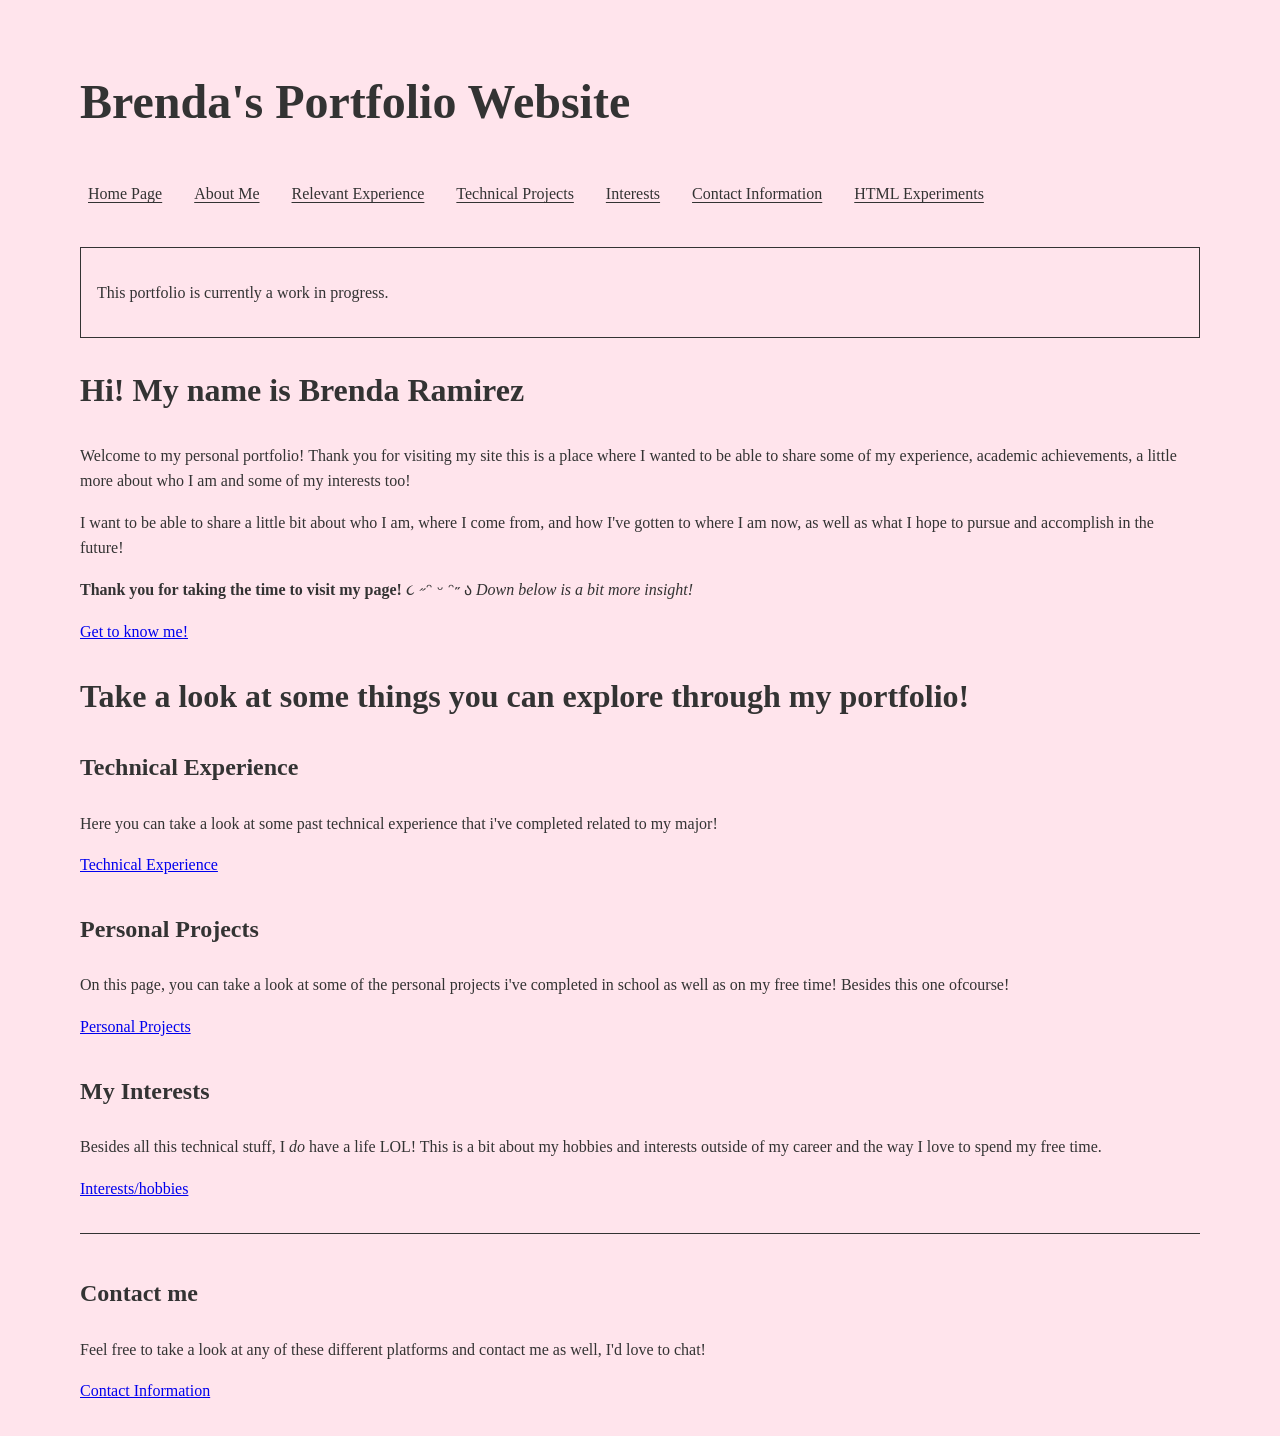
<file: index.html>
<!DOCTYPE html>
<html lang="en"> 


<head>
    <meta charset="UTF-8">
    <meta name="viewport" content="width=device-width, initial-scale=1.0">
    <title> Home Page | Brenda's Portfolio </title>

    <link rel="icon" href="images/IMG_4063.jpeg" type="image/jpeg">
    <link rel="stylesheet" href="styles.css">

</head>

<body>
    <header>
        <h1>Brenda's Portfolio Website</h1>
        <nav>
            <a href="index.html"> Home Page </a>
            <a href="about.html"> About Me </a>
            <a href="experience.html"> Relevant Experience </a>
            <a href="projects.html"> Technical Projects </a>
            <a href="interests.html"> Interests </a>
            <a href="contact.html"> Contact Information </a>
            <a href="experiments.html">HTML Experiments</a>
        </nav>
    </header>

    <main> 
        <welcome-Message>
            <p>
                This portfolio is currently a work in progress.
            </p>
        </welcome-Message>
        
        <hello-world></hello-world>
        
        <noscript>
            <p>
                JavaScript is disabled. But you can still explore my portfolio!
            </p>
        </noscript>

        <section>
            <h2> Hi! My name is Brenda Ramirez </h2>
            <p> 
                Welcome to my personal portfolio! Thank you for visiting my site this
                is a place where I wanted to be able to share some of my experience, academic 
                achievements, a little more about who I am and some of my interests too! 
            </p>

            <p> 
                I want to be able to share a little bit about who I am, where I come from, 
                and how I've gotten to where I am now, as well as what I hope to pursue and 
                accomplish in the future! 
            </p>

            <p>

            <b>Thank you for taking the time to visit my page!</b>
            ૮ ˶ᵔ ᵕ ᵔ˶ ა
            <i>Down below is a bit more insight!</i>
            </p>

            <a href="about.html"> Get to know me!</a>
        </section>

        <section> 
            <h2>Take a look at some things you can explore through my portfolio!</h2>
            <article>
                <h3>Technical Experience</h3>
                <p>
                    Here you can take a look at some past technical experience 
                    that i've completed related to my major! 
                </p>
                <a href="experience.html"> Technical Experience </a>
            </article>

            <article> 
                <h3>Personal Projects</h3>
                <p>
                    On this page, you can take a look at some of the personal projects
                    i've completed in school as well as on my free time! Besides this 
                    one ofcourse!
                </p>
                <a href="projects.html"> Personal Projects </a>
            </article>

            <article> 
                <h3>My Interests</h3>
                <p>
                    Besides all this technical stuff, I <em>do</em> have a life LOL! This is a 
                    bit about my hobbies and interests outside of my career and the 
                    way I love to spend my free time. 
                </p>
                <a href="interests.html"> Interests/hobbies </a>
            </article>
            
        </section>
    </main>

    <footer>
        <h3>Contact me</h3>
            <p>
                Feel free to take a look at any of these different platforms and 
                contact me as well, I'd love to chat! 
            </p>
            <a href="contact.html"> Contact Information </a>
    </footer>
</body>
</html>
</file>
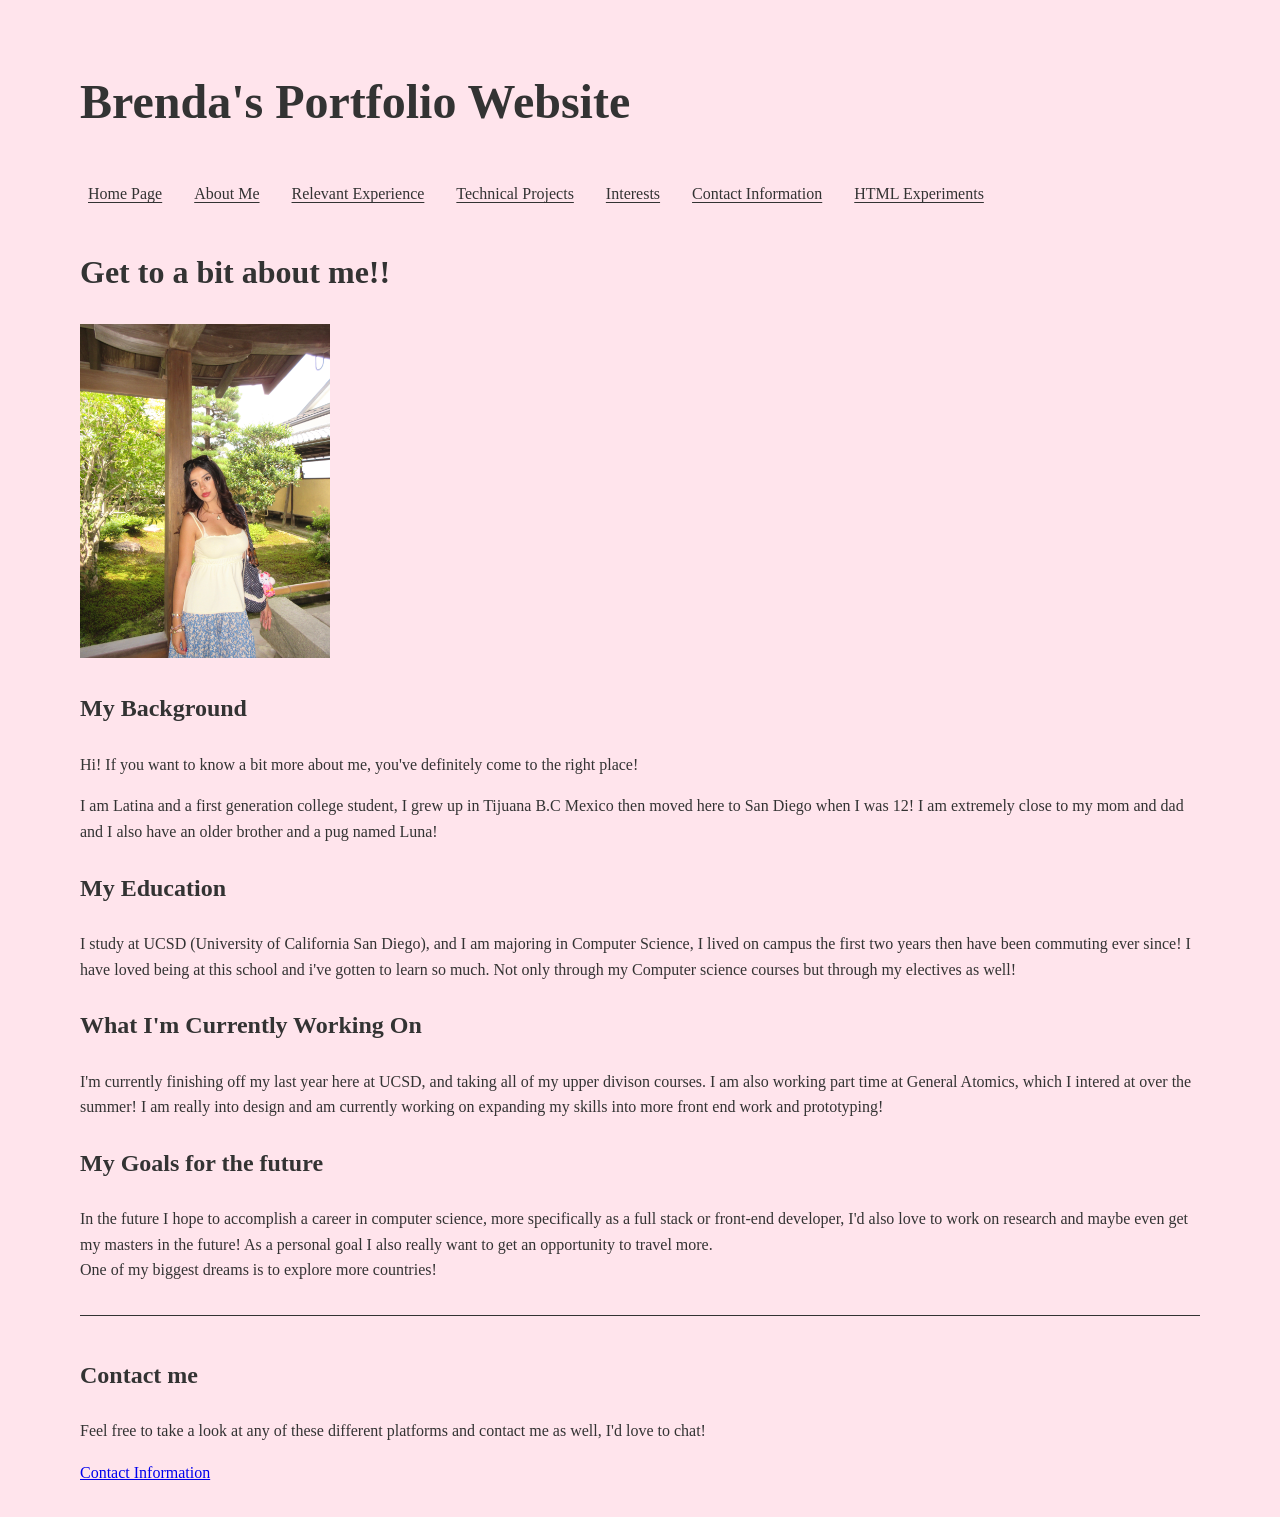
<file: about.html>
<!DOCTYPE html>
<html lang="en"> 

<head>
    <meta charset="UTF-8">
    <meta name="viewport" content="width=device-width, initial-scale=1.0">
    <title> About Me | Brenda's Portfolio </title>
    <link rel="stylesheet" href="styles.css">
</head>

<body>
    <header>
        <h1>Brenda's Portfolio Website</h1>
        <nav>
            <a href="index.html"> Home Page </a>
            <a href="about.html"> About Me </a>
            <a href="experience.html"> Relevant Experience </a>
            <a href="projects.html"> Technical Projects </a>
            <a href="interests.html"> Interests </a>
            <a href="contact.html"> Contact Information </a>
            <a href="experiments.html">HTML Experiments</a>
        </nav>
    </header>

    <main>
        <h2>Get to a bit about me!!</h2>

        <picture>
            <source media="(min-width: 700px)"
                    srcset="images/IMG_4063.jpeg">
        
            <img src="images/IMG_4063.jpeg"
                 alt="Brenda standing outdoors"
                 width="250">
        </picture>

        <section>
            <h3>My Background</h3>
            <p>
                Hi! If you want to know a bit more about me, you've definitely 
                come to the right place!
            </p>

            <p>
                I am Latina and a first generation college student, I grew up in Tijuana
                B.C Mexico then moved here to San Diego when I was 12! I am extremely close 
                to my mom and dad and I also have an older brother and a pug named Luna!
            </p>
        </section>

        <section>
            <h3>My Education</h3>
            <p>
                I study at <span>UCSD (University of California San Diego)</span>, and I am majoring in 
                Computer Science, I lived on campus the first two years then have been 
                commuting ever since! I have loved being at this school and i've gotten to 
                learn so much. Not only through my Computer science courses but through my 
                electives as well! 
            </p>
        </section>

        <section>
            <h3>What I'm Currently Working On</h3>
            <p>
                I'm currently finishing off my last year here at UCSD, and taking all of my 
                upper divison courses. I am also working part time at General Atomics, which 
                I intered at over the summer! I am really into design and am currently working 
                on expanding my skills into more front end work and prototyping! 
            </p>
        </section>

        <section>
            <h3>My Goals for the future</h3>
            <p>
                In the future I hope to accomplish a career in computer science, more specifically 
                as a full stack or front-end developer, I'd also love to work on research and maybe
                even get my masters in the future! As a personal goal I also really want to get
                an opportunity to travel more. 
                <br>
                One of my biggest dreams is to explore more countries!
            </p>
        </section>
    </main>

    <footer>
        <h3>Contact me</h3>
            <p>
                Feel free to take a look at any of these different platforms and 
                contact me as well, I'd love to chat! 
            </p>
            <a href="contact.html"> Contact Information </a>
    </footer>
</body>
</html>
</file>
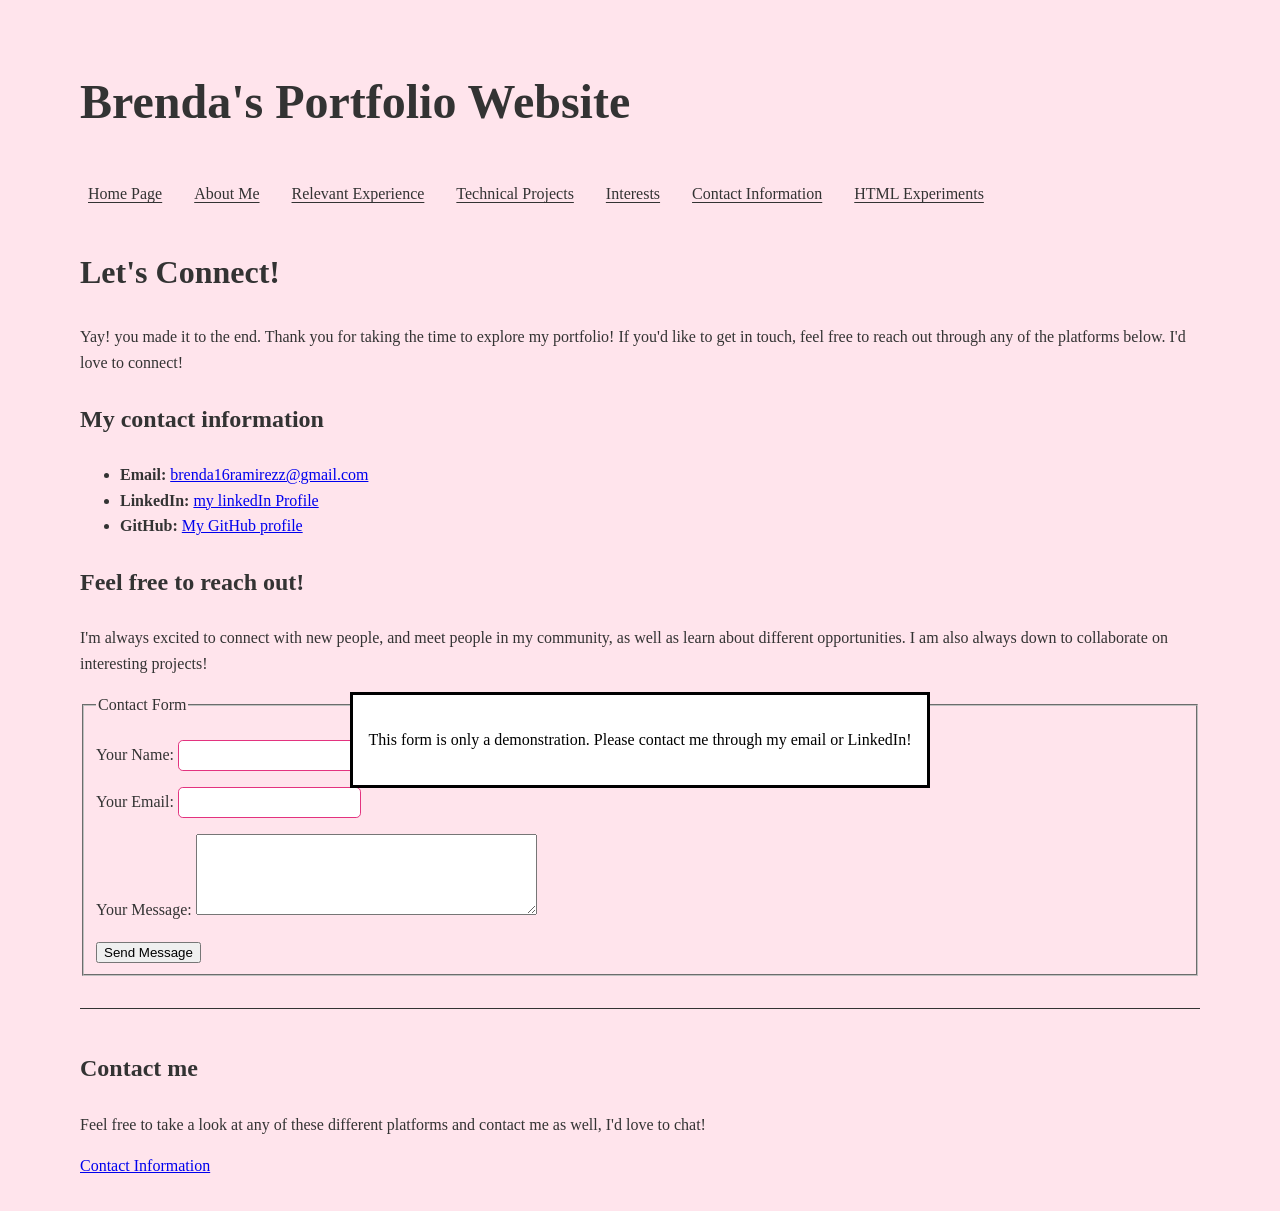
<file: contact.html>
<!DOCTYPE html>
<html lang="en">

<head>
    <meta charset="UTF-8">
    <meta name="viewport" content="width=device-width, initial-scale=1.0">
    <title>Contact | Brenda's Portfolio</title>
    <link rel="stylesheet" href="styles.css">
</head>

<body>
    <header>
        <h1>Brenda's Portfolio Website</h1>

        <nav>
            <a href="index.html">Home Page</a>
            <a href="about.html">About Me</a>
            <a href="experience.html">Relevant Experience</a>
            <a href="projects.html">Technical Projects</a>
            <a href="interests.html">Interests</a>
            <a href="contact.html">Contact Information</a>
            <a href="experiments.html">HTML Experiments</a>
        </nav>
    </header>

    <main>
        <h2>Let's Connect!</h2>

        <p>
            Yay! you made it to the end. Thank you for taking the time to explore
            my portfolio! If you'd like to get in touch, feel free to reach out 
            through any of the platforms below. I'd love to connect!
        </p>

        <section>
            <h3>My contact information</h3>

            <ul>
                <li>
                    <strong>Email:</strong>
                    <a href="mailto:brenda16ramirezz@gmail.com">
                        brenda16ramirezz@gmail.com
                    </a>
                </li>

                <li>
                    <strong>LinkedIn:</strong>
                    <a href="https://www.linkedin.com/in/brenda-ramirez-73j7">
                        my linkedIn Profile
                    </a>
                </li>

                <li>
                    <strong>GitHub:</strong>
                    <a href="https://github.com/Brendis7377">
                        My GitHub profile
                    </a>
                </li>
            </ul>
        </section>

        <section>
            <h3>Feel free to reach out!</h3>

            <p>
                I'm always excited to connect with new people, and meet people in my
                community, as well as learn about different opportunities. I am also 
                always down to collaborate on interesting projects!
            </p>
        </section>

        <dialog open>
            <p>
                This form is only a demonstration.
                Please contact me through my email or LinkedIn!
            </p>
        </dialog>
            <form> 
                <fieldset>
                    <legend>Contact Form</legend>

                    <p>
                        <label for="name">Your Name:</label>
                        <input type="text" id="name" name="name">
                    </p>

                    <p>
                        <label for="email">Your Email:</label>
                        <input type="email" id="email" name="email">
                    </p>

                    <p>
                        <label for="message">Your Message:</label>
                        <textarea id="message" name="message"
                                  rows="5" cols="40"></textarea>
                    </p>

                    <button type="button">Send Message</button>
                </fieldset>
            </form>
    </main>

    <footer>
        <h3>Contact me</h3>
            <p>
                Feel free to take a look at any of these different platforms and 
                contact me as well, I'd love to chat! 
            </p>
            <a href="contact.html"> Contact Information </a>
    </footer>
</body>
</html>
</file>
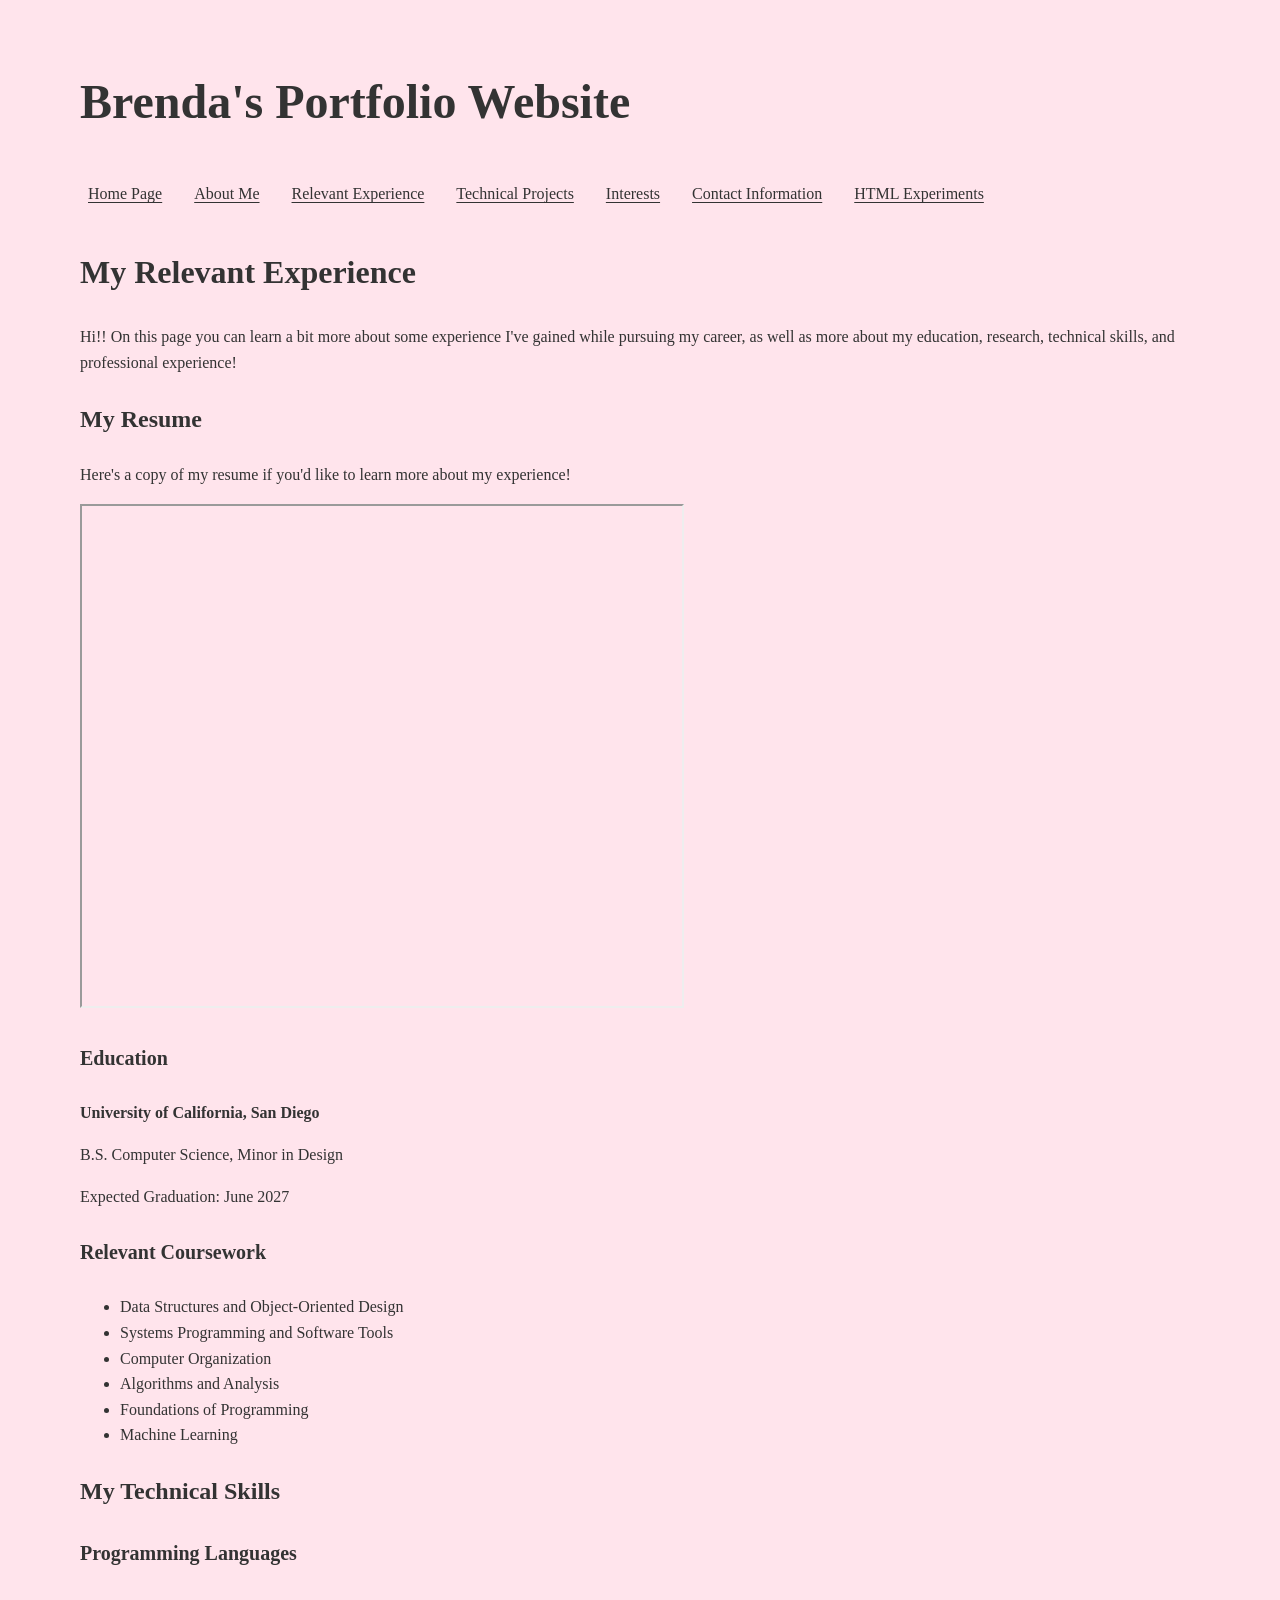
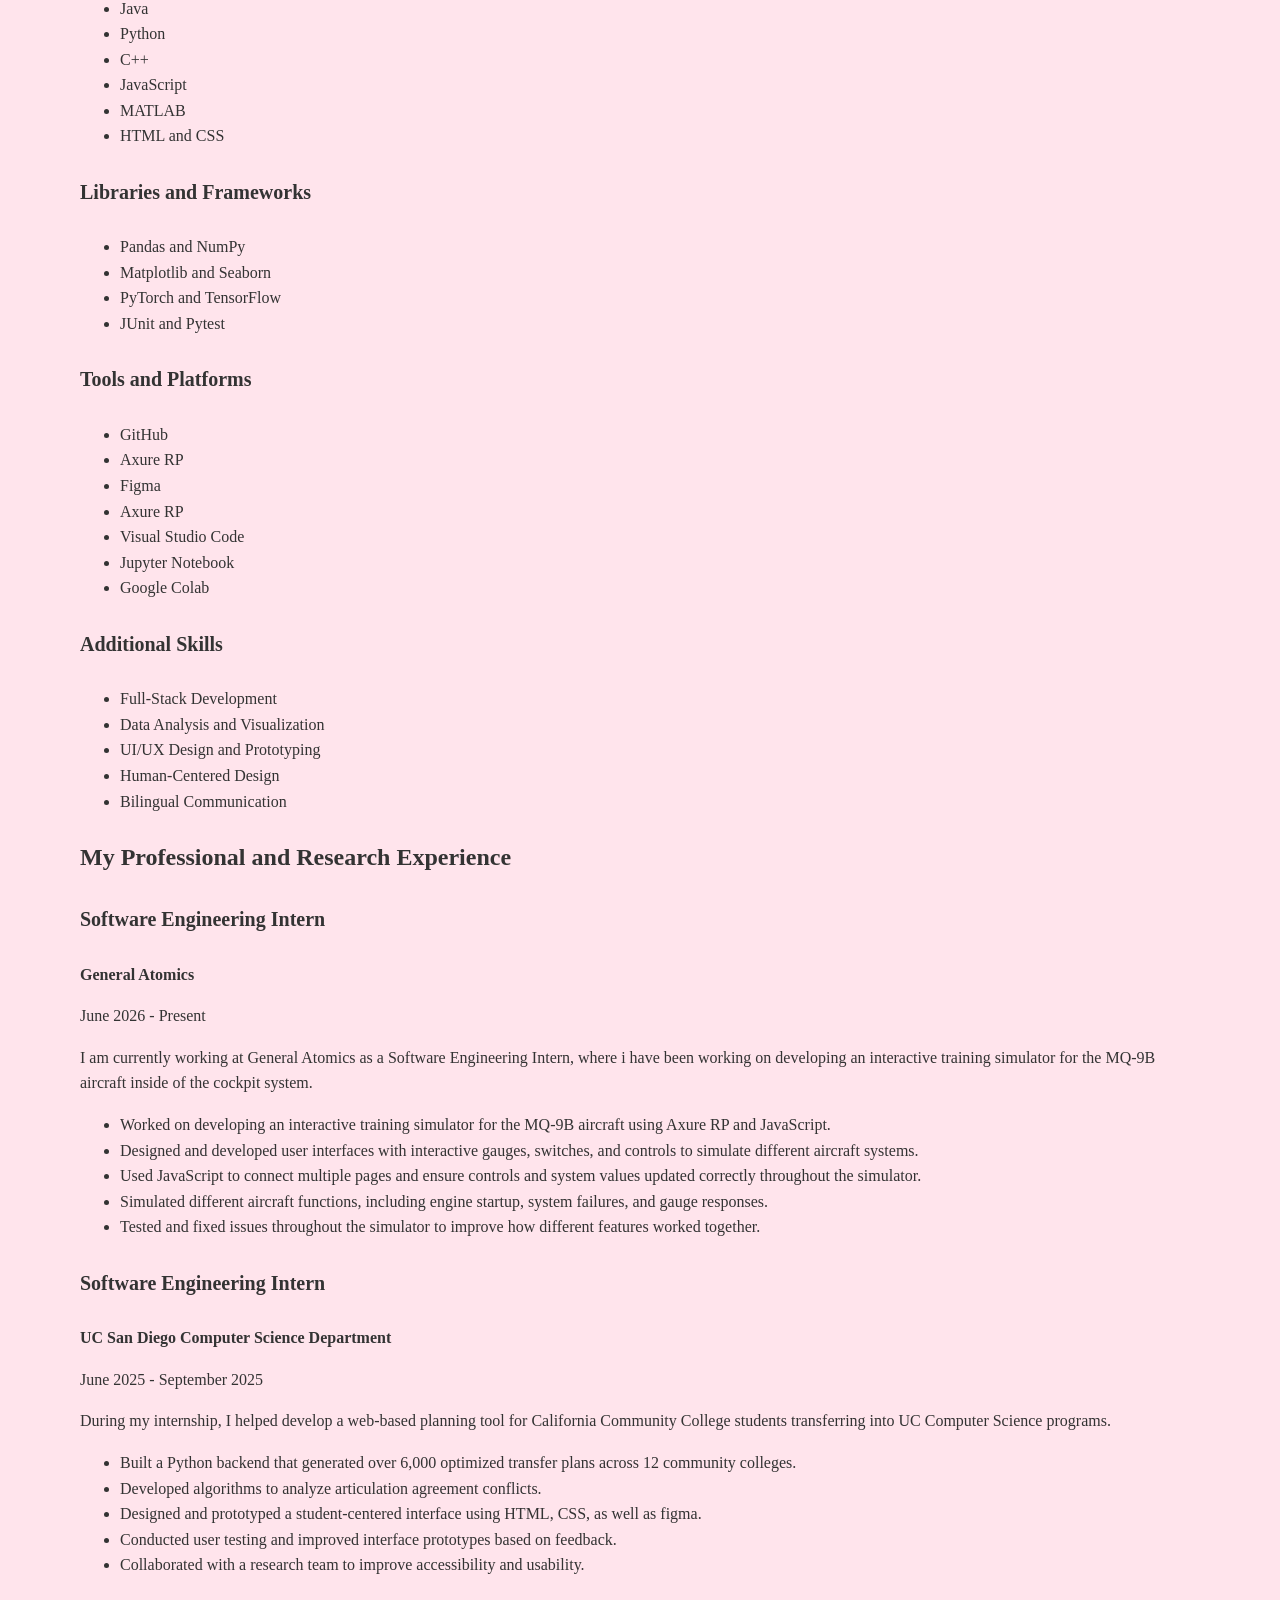
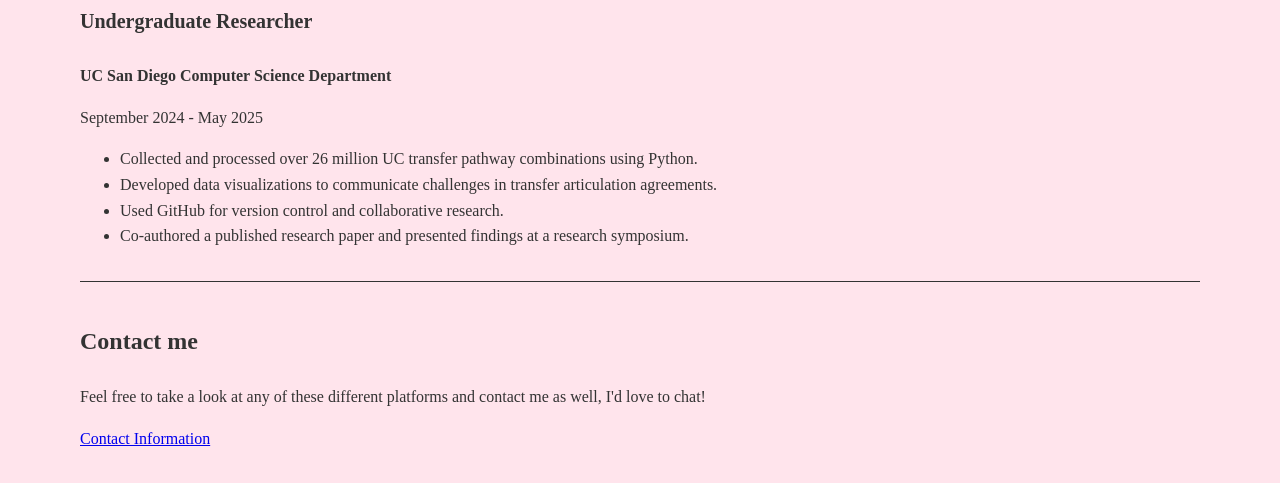
<file: experience.html>
<!DOCTYPE html>
<html lang="en">

<head>
    <meta charset="UTF-8">
    <meta name="viewport" content="width=device-width, initial-scale=1.0">
    <title>Experience | Brenda's Portfolio</title>
    <link rel="stylesheet" href="styles.css">
</head>

<body>
    <header>
        <h1>Brenda's Portfolio Website</h1>
        <nav>
            <a href="index.html">Home Page</a>
            <a href="about.html">About Me</a>
            <a href="experience.html">Relevant Experience</a>
            <a href="projects.html">Technical Projects</a>
            <a href="interests.html">Interests</a>
            <a href="contact.html">Contact Information</a>
            <a href="experiments.html">HTML Experiments</a>
        </nav>
    </header>

    <main>
        <h2>My Relevant Experience</h2>

        <p>
            Hi!! On this page you can learn a bit more about
            some experience I've gained while pursuing my
            career, as well as more about my education,
            research, technical skills, and professional
            experience! 
        </p>

        <section>
            <h3>My Resume</h3>
            <p>
                Here's a copy of my resume if you'd like
                to learn more about my experience!
            </p>
        
            <iframe src="resume.pdf"
                    width="600"
                    height="500"
                    title="Brenda's Resume">
            </iframe>

            <h4>Education</h4>
            <p>
                <strong>University of California,
                San Diego</strong>
            </p>
            <p>
                B.S. Computer Science, Minor in Design
            </p>
            <p>
                Expected Graduation: June 2027
            </p>

            <h4>Relevant Coursework</h4>
            <ul>
                <li>Data Structures and Object-Oriented Design</li>
                <li>Systems Programming and Software Tools</li>
                <li>Computer Organization</li>
                <li>Algorithms and Analysis</li>
                <li>Foundations of Programming</li>
                <li>Machine Learning</li>
            </ul>
        </section>

        <section>
            <h3>My Technical Skills</h3>

            <h4>Programming Languages</h4>
            <ul>
                <li>Java</li>
                <li>Python</li>
                <li>C++</li>
                <li>JavaScript</li>
                <li>MATLAB</li>
                <li>HTML and CSS</li>
            </ul>

            <h4>Libraries and Frameworks</h4>
            <ul>
                <li>Pandas and NumPy</li>
                <li>Matplotlib and Seaborn</li>
                <li>PyTorch and TensorFlow</li>
                <li>JUnit and Pytest</li>
            </ul>

            <h4>Tools and Platforms</h4>
            <ul>
                <li>GitHub</li>
                <li>Axure RP</li>
                <li>Figma</li>
                <li>Axure RP</li>
                <li>Visual Studio Code</li>
                <li>Jupyter Notebook</li>
                <li>Google Colab</li>
            </ul>

            <h4>Additional Skills</h4>
            <ul>
                <li>Full-Stack Development</li>
                <li>Data Analysis and Visualization</li>
                <li>UI/UX Design and Prototyping</li>
                <li>Human-Centered Design</li>
                <li>Bilingual Communication</li>
            </ul>
        </section>

        <section>
            <h3>My Professional and Research Experience</h3>

            <h4>Software Engineering Intern</h4>
            <p>
                <strong>General Atomics</strong>
            </p>
            <p>
                June 2026 - Present
            </p>

            <p>
                I am currently working at General Atomics as a Software Engineering 
                Intern, where i have been working on developing an interactive 
                training simulator for the MQ-9B aircraft inside of the cockpit system.
            </p>

            <ul>
                <li>
                    Worked on developing an interactive training simulator for the MQ-9B
                    aircraft using Axure RP and JavaScript.
                </li>
                <li>
                    Designed and developed user interfaces with interactive gauges, 
                    switches, and controls to simulate different aircraft systems.
                </li>
                <li>
                    Used JavaScript to connect multiple pages and ensure controls and 
                    system values updated correctly throughout the simulator.
                </li>
                <li>
                    Simulated different aircraft functions, including engine startup, 
                    system failures, and gauge responses.
                </li>
                <li>
                    Tested and fixed issues throughout the simulator to improve how
                    different features worked together.
                </li>
            </ul>

            <h4>Software Engineering Intern</h4>
            <p>
                <strong>
                    UC San Diego Computer Science Department
                </strong>
            </p>
            <p>
                June 2025 - September 2025
            </p>

            <p>
                During my internship, I helped develop a web-based planning tool for 
                California Community College students transferring into UC Computer Science 
                programs.
            </p>

            <ul>
                <li>
                    Built a Python backend that generated over 6,000 optimized transfer 
                    plans across 12 community colleges.
                </li>
                <li>
                    Developed algorithms to analyze articulation agreement conflicts.
                </li>
                <li>
                    Designed and prototyped a student-centered interface using HTML, CSS, 
                    as well as figma.
                </li>
                <li>
                    Conducted user testing and improved interface prototypes based on 
                    feedback.
                </li>
                <li>
                    Collaborated with a research team to improve accessibility and usability.
                </li>
            </ul>

            <h4>Undergraduate Researcher</h4>
            <p>
                <strong>
                    UC San Diego Computer Science Department
                </strong>
            </p>
            <p>
                September 2024 - May 2025
            </p>

            <ul>
                <li>
                    Collected and processed over 26 million UC transfer pathway 
                    combinations using Python.
                </li>
                <li>
                    Developed data visualizations to communicate challenges in 
                    transfer articulation agreements.
                </li>
                <li>
                    Used GitHub for version control and collaborative research.
                </li>
                <li>
                    Co-authored a published research paper and
                    presented findings at a research symposium.
                </li>
            </ul>
        </section>
    </main>

    <footer>
        <h3>Contact me</h3>
            <p>
                Feel free to take a look at any of these different platforms and 
                contact me as well, I'd love to chat! 
            </p>
            <a href="contact.html"> Contact Information </a>
    </footer>
</body>
</html>
</file>
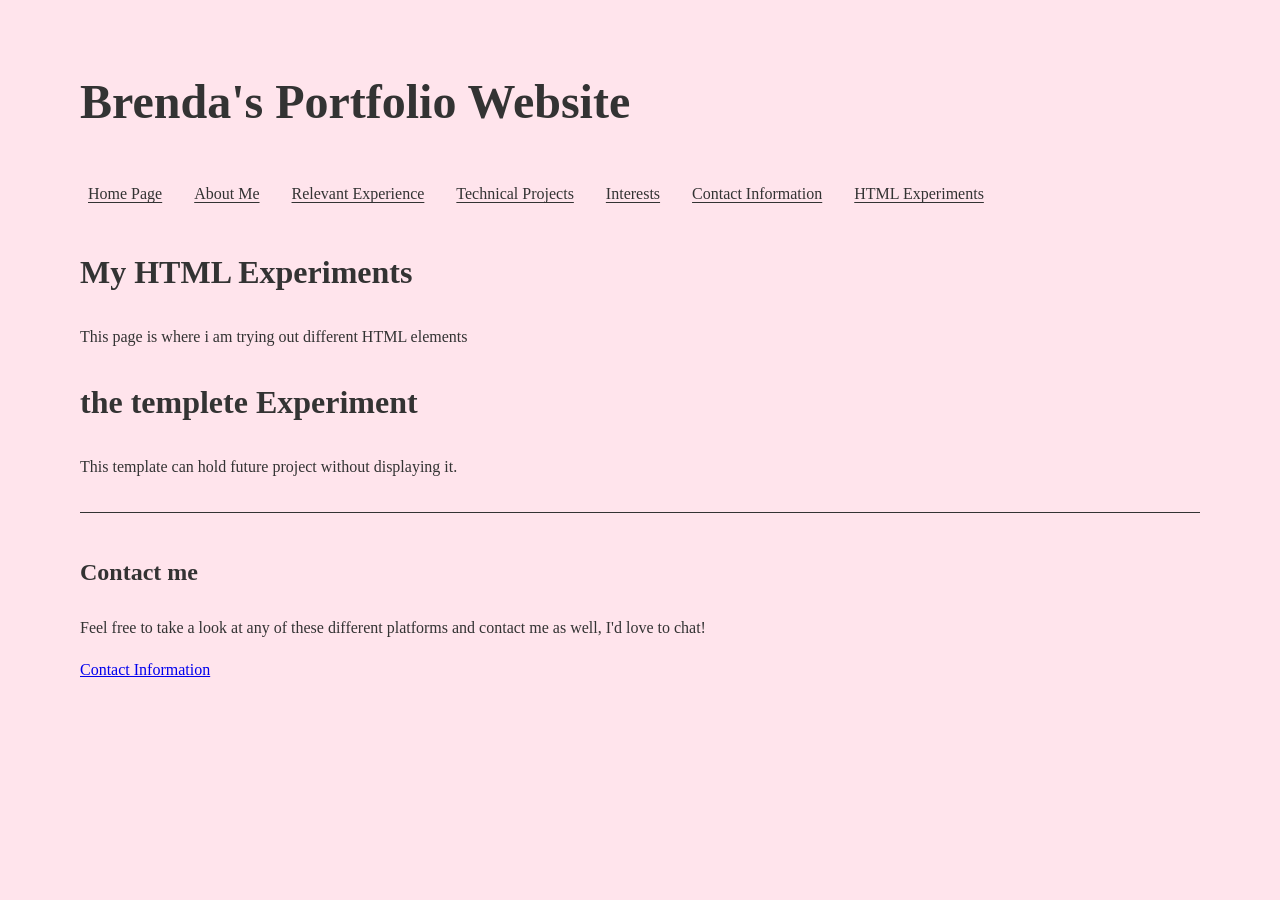
<file: experiments.html>
<!DOCTYPE html>
<html lang="en">

<head>
    <meta charset="UTF-8">
    <meta name="viewport" content="width=device-width, initial-scale=1.0">
    <title>Contact | Brenda's Portfolio</title>
    <link rel="stylesheet" href="styles.css">
</head>

<body>
    <header>
        <h1>Brenda's Portfolio Website</h1>

        <nav>
            <a href="index.html">Home Page</a>
            <a href="about.html">About Me</a>
            <a href="experience.html">Relevant Experience</a>
            <a href="projects.html">Technical Projects</a>
            <a href="interests.html">Interests</a>
            <a href="contact.html">Contact Information</a>
            <a href="experiments.html">HTML Experiments</a>
        </nav>
    </header>

    <main>
        <h2>My HTML Experiments</h2>

        <p>
            This page is where i am trying out different HTML elements
        </p>

        <section>
            <h2>the templete Experiment</h2>
            <p>This template can hold future project without displaying it.</p>
        
            <template id="future-project">
                <article>
                    <h3>My Future Project</h3>
                    <p>This is where I could describe my next project!</p>
                </article>
            </template>
        </section>
    </main>

    <footer>
        <h3>Contact me</h3>
        <p>
            Feel free to take a look at any of these different platforms and
            contact me as well, I'd love to chat!
        </p>
        <a href="contact.html">Contact Information</a>
    </footer>
</body>
</html>
</file>
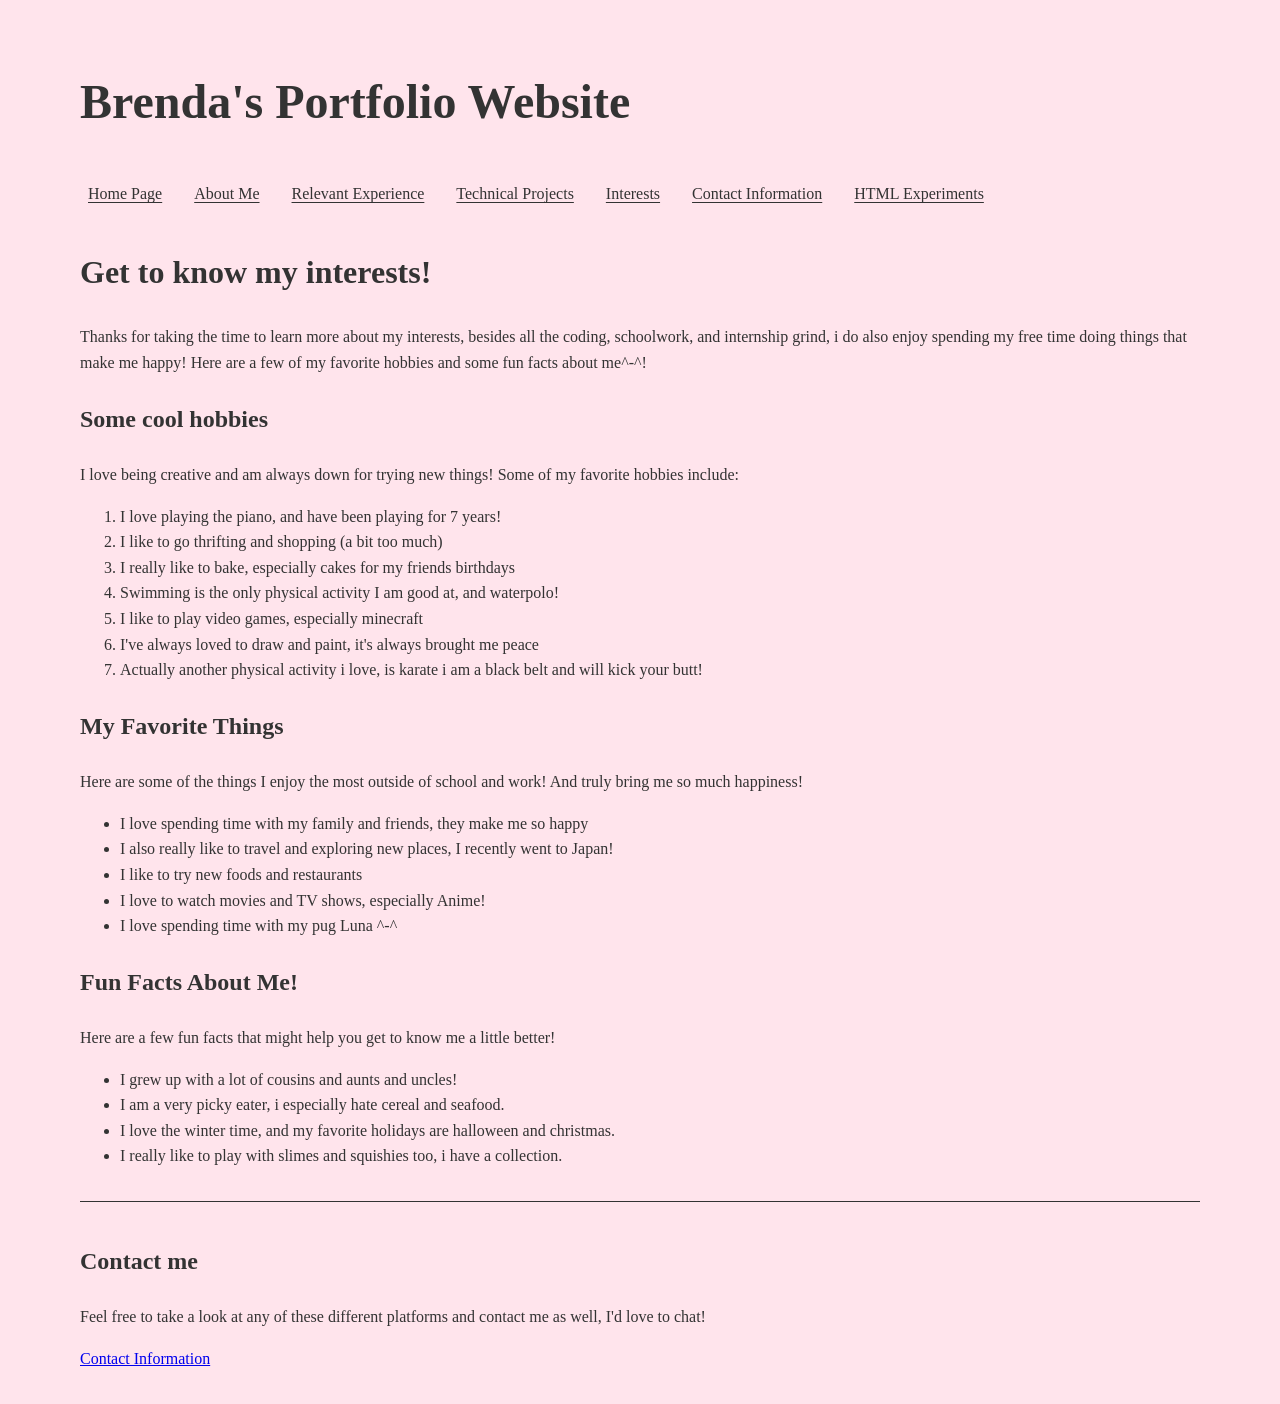
<file: interests.html>
<!DOCTYPE html>
<html lang="en">

<head>
    <meta charset="UTF-8">
    <meta name="viewport" content="width=device-width, initial-scale=1.0">
    <title>Interests | Brenda's Portfolio</title>
    <link rel="stylesheet" href="styles.css">
</head>

<body>
    <header>
        <h1>Brenda's Portfolio Website</h1>

        <nav>
            <a href="index.html">Home Page</a>
            <a href="about.html">About Me</a>
            <a href="experience.html">Relevant Experience</a>
            <a href="projects.html">Technical Projects</a>
            <a href="interests.html">Interests</a>
            <a href="contact.html">Contact Information</a>
            <a href="experiments.html">HTML Experiments</a>
        </nav>
    </header>

    <main>
        <h2>Get to know my interests!</h2>

        <p>
            Thanks for taking the time to learn more about my interests, besides all 
            the coding, schoolwork, and internship grind, i do also enjoy spending my 
            free time doing things that make me happy! Here are a few of my favorite
            hobbies and some fun facts about me^-^!
        </p>

        <section>
            <h3>Some cool hobbies</h3>

            <p>
                I love being creative and am always down for trying new things!
                Some of my favorite hobbies include:
            </p>

            <ol>
                <li>I love playing the piano, and have been playing for 7 years!</li>
                <li>I like to go thrifting and shopping (a bit too much)</li>
                <li>I really like to bake, especially cakes for my friends birthdays</li>
                <li>Swimming is the only physical activity I am good at, and waterpolo!</li>
                <li>I like to play video games, especially minecraft</li>
                <li>I've always loved to draw and paint, it's always brought me peace</li>
                <li>Actually another physical activity i love, is karate i am a black belt and will kick your butt!</li>
            </ol>
        </section>

        <section>
            <h3>My Favorite Things</h3>

            <p>
                Here are some of the things I enjoy the most outside of school and work! 
                And truly bring me so much happiness!  
            </p>

            <ul>
                <li>I love spending time with my family and friends, they make me so happy</li>
                <li>I also really like to travel and exploring new places, I recently went to Japan!</li>
                <li>I like to try new foods and restaurants</li>
                <li>I love to watch movies and TV shows, especially Anime!</li>
                <li>I love spending time with my pug Luna ^-^</li>

            </ul>
        </section>

        <section>
            <h3>Fun Facts About Me!</h3>

            <p>
                Here are a few fun facts that might help you get to know me a little better!
            </p>

            <ul>
                <li>
                    I grew up with a lot of cousins and aunts and uncles! 
                </li>
                <li>
                    I am a very picky eater, i especially hate cereal and seafood.
                </li>
                <li>
                    I love the winter time, and my favorite holidays are halloween and christmas. 
                </li>
                <li>
                    I really like to play with slimes and squishies too, i have a collection.
                </li>
            </ul>
        </section>
    </main>

    <footer>
        <h3>Contact me</h3>
            <p>
                Feel free to take a look at any of these different platforms and 
                contact me as well, I'd love to chat! 
            </p>
            <a href="contact.html"> Contact Information </a>
    </footer>
</body>
</html>
</file>
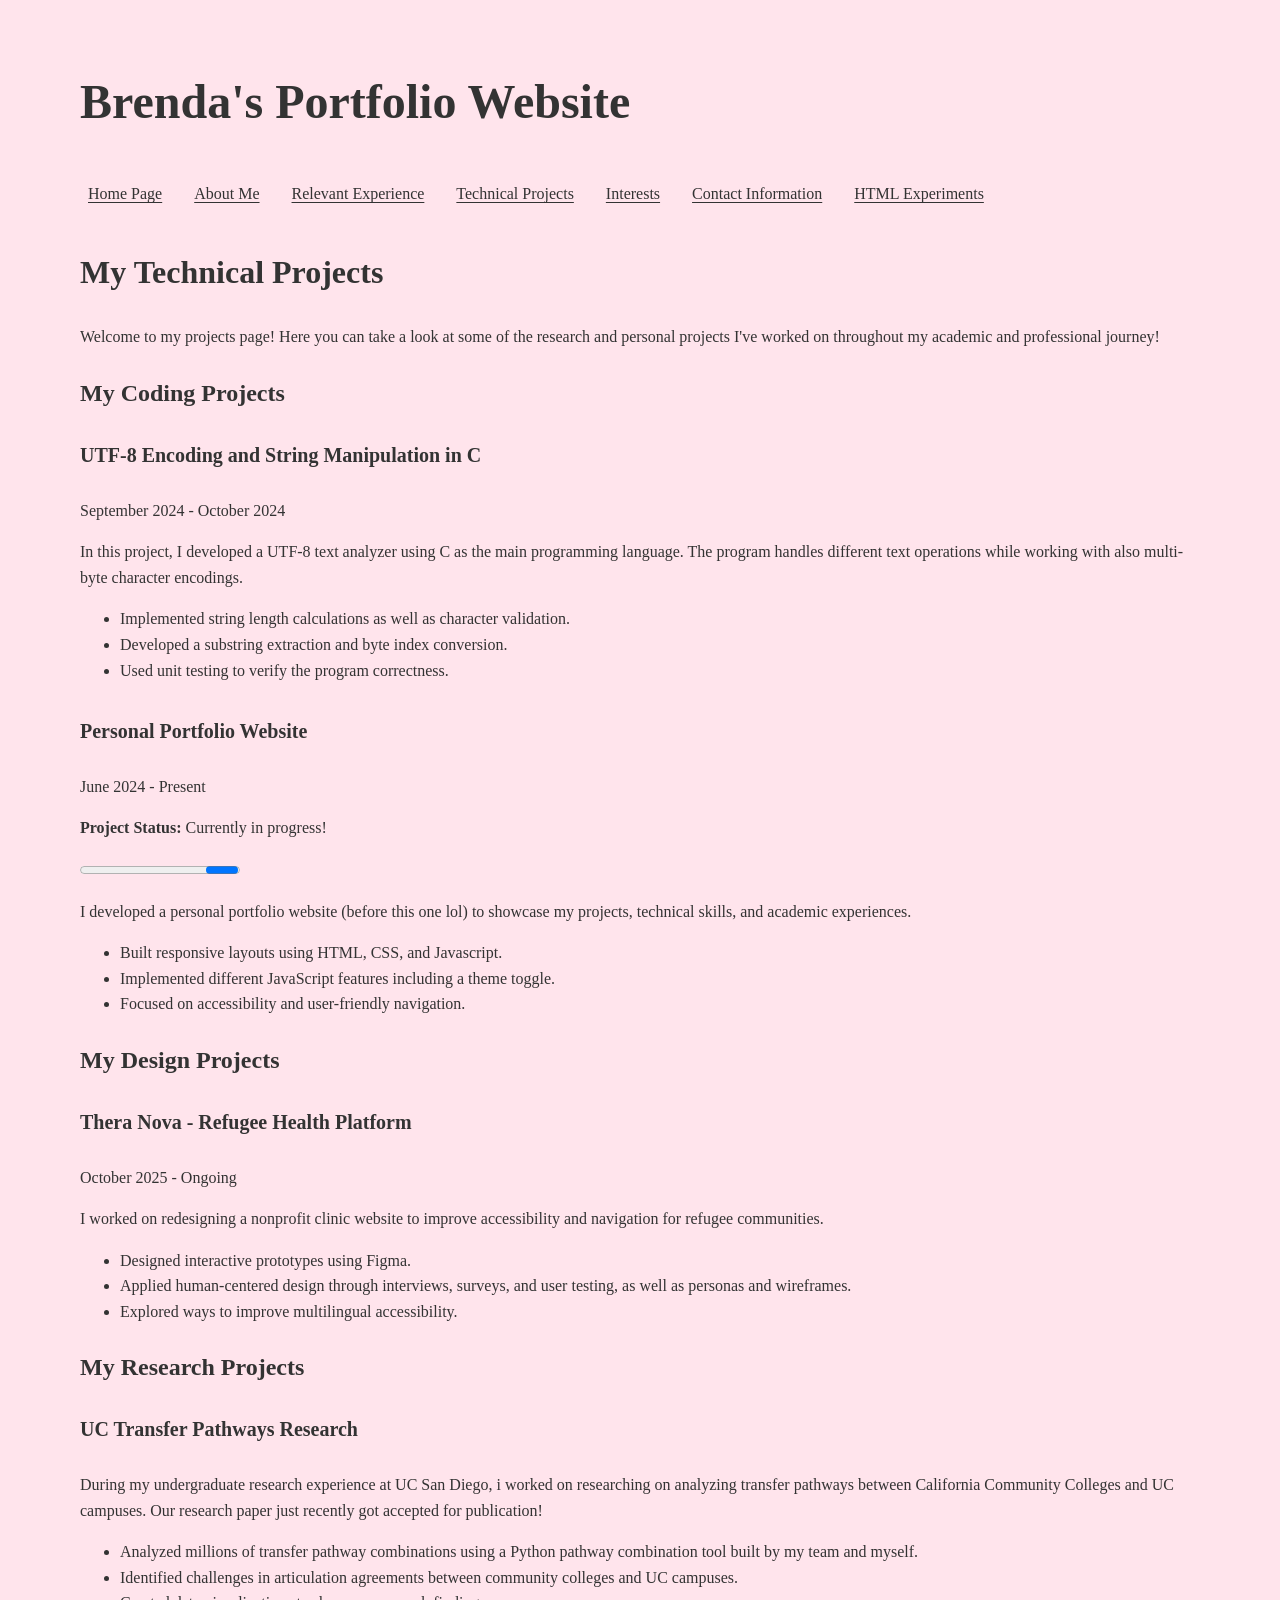
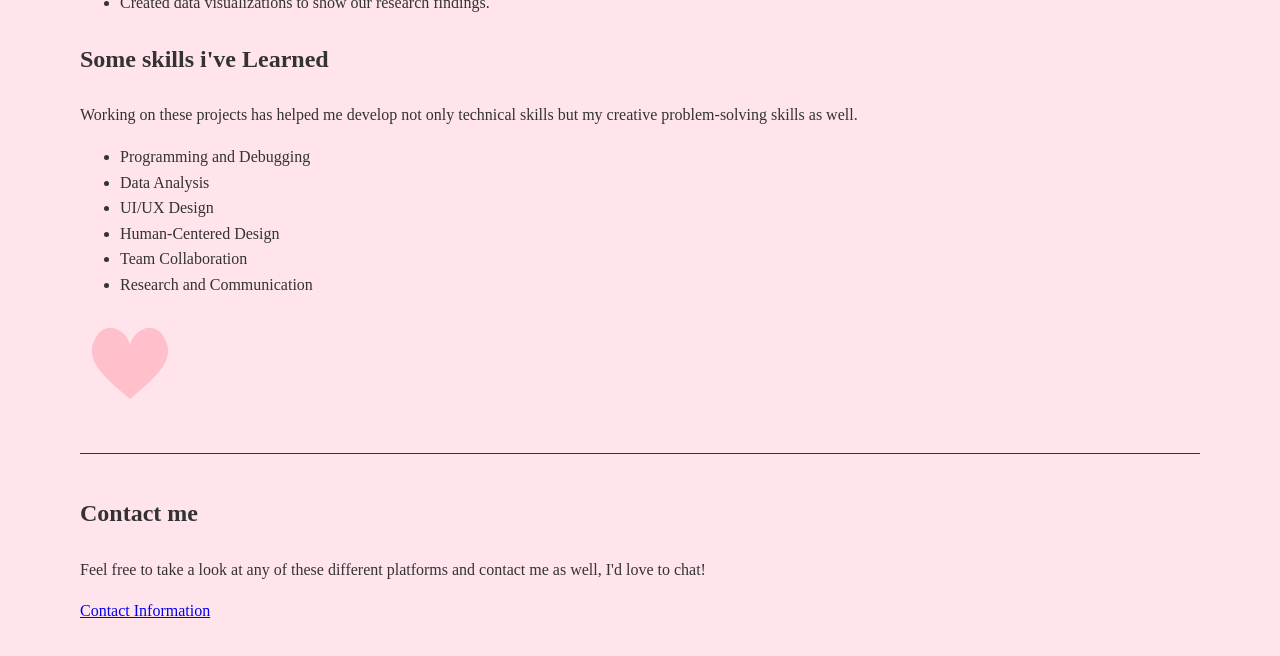
<file: projects.html>
<!DOCTYPE html>
<html lang="en">

<head>
    <meta charset="UTF-8">
    <meta name="viewport" content="width=device-width, initial-scale=1.0">
    <title>Projects | Brenda's Portfolio</title>
    <link rel="stylesheet" href="styles.css">
</head>

<body>
    <header>
        <h1>Brenda's Portfolio Website</h1>

        <nav>
            <a href="index.html">Home Page</a>
            <a href="about.html">About Me</a>
            <a href="experience.html">Relevant Experience</a>
            <a href="projects.html">Technical Projects</a>
            <a href="interests.html">Interests</a>
            <a href="contact.html">Contact Information</a>
            <a href="experiments.html">HTML Experiments</a>
        </nav>
    </header>

    <main>
        <h2>My Technical Projects</h2>

        <p>
            Welcome to my projects page! Here you can take a look at some of the 
            research and personal projects I've worked on throughout my academic
            and professional journey!
        </p>

        <section>
            <h3>My Coding Projects</h3>

            <article>
                <h4>UTF-8 Encoding and String Manipulation in C</h4>

                <p>
                    September 2024 - October 2024
                </p>

                <p>
                    In this project, I developed a UTF-8 text analyzer using C 
                    as the main programming language. The program handles different
                    text operations while working with also multi-byte character 
                    encodings.
                </p>

                <ul>
                    <li>
                        Implemented string length calculations as well as character 
                        validation.
                    </li>
                    <li>
                        Developed a substring extraction and byte index conversion.
                    </li>
                    <li>
                        Used unit testing to verify the program correctness.
                    </li>
                </ul>
            </article>

            <article>
                <h4>Personal Portfolio Website</h4>

                <p>
                    June 2024 - Present
                </p>

            <div>
                <p>
                    <strong>Project Status:</strong>
                    Currently in progress!
                </p>

                <progress>Project in progress</progress>
            </div>

                <p>
                    I developed a personal portfolio website (before this one lol)
                    to showcase my projects, technical skills,
                    and academic experiences.
                </p>

                <ul>
                    <li>
                        Built responsive layouts using HTML, CSS, and Javascript.
                    </li>
                    <li>
                        Implemented different JavaScript features including a theme 
                        toggle.
                    </li>
                    <li>
                        Focused on accessibility and user-friendly navigation.
                    </li>
                </ul>
            </article>
        </section>

        <section>
            <h3>My Design Projects</h3>

            <article>
                <h4>Thera Nova - Refugee Health Platform</h4>

                <p>
                    October 2025 - Ongoing
                </p>

                <p>
                    I worked on redesigning a nonprofit clinic website to improve 
                    accessibility and navigation for refugee communities.
                </p>

                <ul>
                    <li>
                        Designed interactive prototypes using Figma.
                    </li>
                    <li>
                        Applied human-centered design through interviews, surveys,
                        and user testing, as well as personas and wireframes.
                    </li>
                    <li>
                        Explored ways to improve multilingual accessibility.
                    </li>
                </ul>
            </article>
        </section>

        <section>
            <h3>My Research Projects</h3>

            <article>
                <h4>UC Transfer Pathways Research</h4>

                <p>
                    During my undergraduate research experience at UC San Diego, 
                    i worked on researching on analyzing transfer pathways
                    between California Community Colleges and UC campuses. Our research 
                    paper just recently got accepted for publication!
                </p>

                <ul>
                    <li>
                        Analyzed millions of transfer pathway combinations using 
                        a Python pathway combination tool built by my team and myself.
                    </li>
                    <li>
                        Identified challenges in articulation agreements between community 
                        colleges and UC campuses.
                    </li>
                    <li>
                        Created data visualizations to show our research findings.
                    </li>
                </ul>
            </article>
        </section>

        <section>
            <h3>Some skills i've Learned</h3>

            <p>
                Working on these projects has helped me develop not only technical skills 
                but my  creative problem-solving skills as well.
            </p>

            <ul>
                <li>Programming and Debugging</li>
                <li>Data Analysis</li>
                <li>UI/UX Design</li>
                <li>Human-Centered Design</li>
                <li>Team Collaboration</li>
                <li>Research and Communication</li>
            </ul>
            
            <svg width="100" height="100" viewBox="0 0 100 100"
            role="img" aria-label="Pink heart">
           <path d="M50 85 C20 60 5 45 15 25 C25 5 45 15 50 30 C55 15 75 5 85 25 C95 45 80 60 50 85 Z"
                 fill="pink"/>
            </svg>

        </section>
    </main>

    <footer>
        <h3>Contact me</h3>
            <p>
                Feel free to take a look at any of these different platforms and 
                contact me as well, I'd love to chat! 
            </p>
            <a href="contact.html"> Contact Information </a>
    </footer>
</body>
</html>
</file>
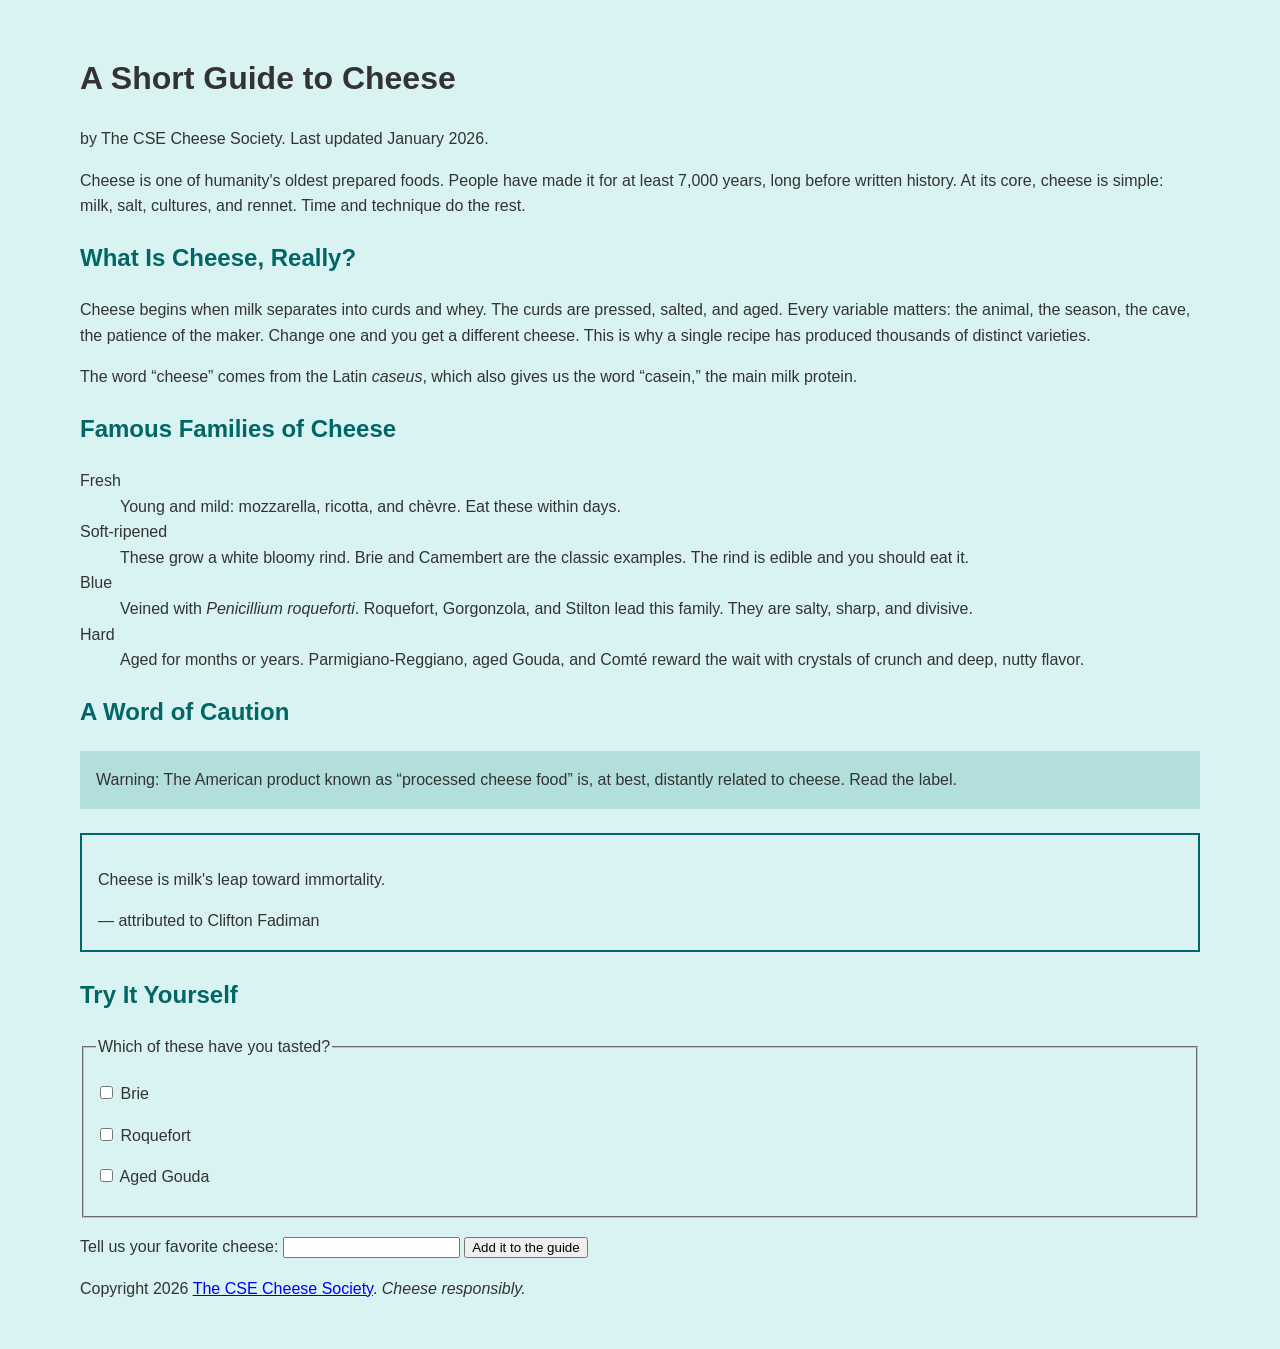
<file: part1/cheese.html>
<!DOCTYPE html>
<html lang="en">
<head>
  <meta charset="UTF-8">
  <meta name="viewport" content="width=device-width, initial-scale=1">
  <link rel="stylesheet" href="cheese.css">
  <title>A Short Guide to Cheese</title>
</head>
<body>
  <header>
    <h1>A Short Guide to Cheese</h1>
    <p>by The CSE Cheese Society. Last updated <time datetime="2026-01">January 2026</time>.</p>
  </header>

  <main>
    <article>
      <p>Cheese is one of humanity's oldest prepared foods. People have made
      it for at least 7,000 years, long before written history. At its core,
      cheese is simple: milk, salt, cultures, and rennet. Time and technique
      do the rest.</p>

      <section>
        <h2>What Is Cheese, Really?</h2>
        <p>Cheese begins when milk separates into curds and whey. The curds
        are pressed, salted, and aged. Every variable matters: the animal,
        the season, the cave, the patience of the maker. Change one and you
        get a different cheese. This is why a single recipe has produced
        thousands of distinct varieties.</p>
        <p>The word <q>cheese</q> comes from the Latin
        <span class="latin" lang="la">caseus</span>, which also gives us the word
        <q>casein,</q> the main milk protein.</p>
      </section>

      <section>
        <h2>Famous Families of Cheese</h2>

        <dl>
          <dt>Fresh</dt>
          <dd>Young and mild: mozzarella, ricotta, and
          <span lang="fr">chèvre</span>. Eat these within days.</dd>

          <dt>Soft-ripened</dt>
          <dd>These grow a white bloomy rind. Brie and Camembert are the
          classic examples. The rind is edible and you should eat it.</dd>

          <dt>Blue</dt>
          <dd>Veined with <span class="latin" lang="la">Penicillium
          roqueforti</span>. Roquefort, Gorgonzola, and Stilton lead this
          family. They are salty, sharp, and divisive.</dd>

          <dt>Hard</dt>
          <dd>Aged for months or years. Parmigiano-Reggiano, aged Gouda,
          and <span lang="fr">Comté</span> reward the wait with crystals
          of crunch and deep, nutty flavor.</dd>
        </dl>
      </section>

      <section>
        <h2>A Word of Caution</h2>
        <p id="warning">Warning: The American product known as
        <q>processed cheese food</q> is, at best, distantly related to
        cheese. Read the label.</p>

        <blockquote>
          <p>Cheese is milk's leap toward immortality.</p>
          <footer>— attributed to Clifton Fadiman</footer>
        </blockquote>
      </section>

      <section>
        <h2>Try It Yourself</h2>
        <form>
          <fieldset>
            <legend>Which of these have you tasted?</legend>
            <p><input type="checkbox" id="c-brie" name="tasted" value="brie">
               <label for="c-brie">Brie</label></p>
            <p><input type="checkbox" id="c-roquefort" name="tasted" value="roquefort">
               <label for="c-roquefort">Roquefort</label></p>
            <p><input type="checkbox" id="c-gouda" name="tasted" value="gouda">
               <label for="c-gouda">Aged Gouda</label></p>
          </fieldset>
          <p>
            <label for="fav">Tell us your favorite cheese:</label>
            <input type="text" id="fav" name="favorite">
            <button type="submit">Add it to the guide</button>
          </p>
        </form>
      </section>
    </article>
  </main>
  <footer>
    <p>Copyright 2026 <a href="https://example.com/cheese-society">The CSE
    Cheese Society</a>. <em>Cheese responsibly.</em></p>
  </footer>
</body>
</html>
</file>
<file: styles.css>
welcome-Message {
    display: block;
    border: 1px solid;
    padding: 1rem;
}

:root {
    --background-color: #ffe4ec;
    --text-color: #333333;
    --body-font: Georgia, "Times New Roman", serif;
    --page-width: 70rem;
}

body {
    background-color: var(--background-color);
    color: var(--text-color);
    font-family: var(--body-font);
    line-height: 1.6;
    max-width: var(--page-width);
    margin: 0 auto;
    padding: 2rem;
}

h1 {
    font-family: "Snell Roundhand", "Brush Script MT", cursive;
    font-size: 3rem;
}

nav {
    display: flex;
    flex-wrap: wrap;
    gap: 1rem;
}

a:hover,
nav > a:hover {
    color: #e3337f;
}

a:focus,
button:focus,
input:focus,
textarea:focus,
select:focus {
    outline: 3px solid #e3337f;
    outline-offset: 3px;
}
/* adds space above an article that will then come right after another article */
article + article {
    margin-top: 2rem;
}

/* styles the name and email boxes in contact page */
input[type="text"],
input[type="email"] {
    font-family: var(--body-font);
    color: var(--text-color);
    padding: 0.5em;
    border: 1px solid #e3337f;
    border-radius: 0.3rem;
}
h2 {
    font-size: 2rem;
}

h3 {
    font-size: 1.5rem;
}

h4 {
    font-size: 1.25rem;
}

header {
    margin-bottom: 2rem;
}

footer {
    margin-top: 2rem;
    padding-top: 1rem;
    border-top: 1px solid var(--text-color);
}

@media (max-width: 600px) {
    nav {
        flex-direction: column;
    }
    body {
        padding: 1rem;
    }
}

/* tjis styles the links directly inside the nav */
nav > a {
    color: var(--text-color);
    padding: 0.5em;
    text-decoration: underline;
    text-underline-offset: 0.2em;
}
</file>
<file: part1/cheese.css>
/*
  Name : Brenda Ramirez
  https://github.com/Brendis7377/cse134b-HW3
*/

body {
  background-color: #d9f2f2;
  color: #333333;
  font-family: Verdana, sans-serif;
  line-height: 1.6;
  max-width: 70rem;
  margin: 0 auto;
  padding: 2rem;
}

h1 {
  font-size: 2rem;
}

h2 {
  font-size: 1.5rem;
}

.latin {
  font-style: italic;
}

#warning {
  background-color: #b2dfdb;
  padding: 1rem;
}

blockquote {
  border: 2px solid #006666;
  margin: 1.5rem 0;
  padding: 1rem;
}

a:hover {
  color: #006666;
}

a:focus,
input:focus,
button:focus {
  outline: 3px solid #006666;
  outline-offset: 3px;
}

h2 {
  color: #333333;
}

h2 {
  color: #006666;
}
</file>
